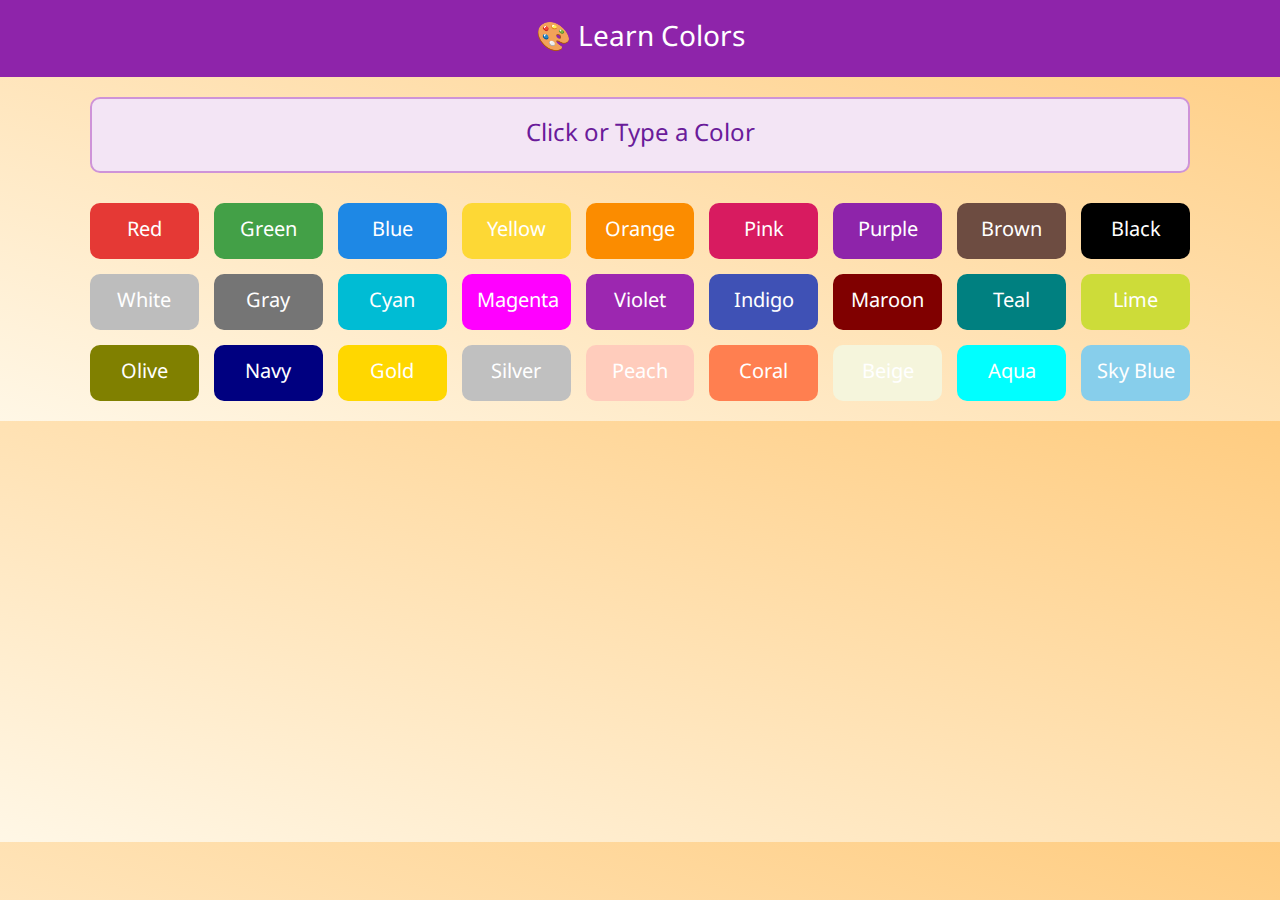
<file: color.html>
<!DOCTYPE html>
<html lang="en">
<head>
  <meta charset="UTF-8">
  <title>Learn Colors</title>
  <link href="https://fonts.googleapis.com/css2?family=Noto+Sans+Gujarati&display=swap" rel="stylesheet">
  <style>
    body {
      font-family: 'Noto Sans Gujarati', sans-serif;
      background: linear-gradient(to top right, #fff7e6, #ffcc80);
      margin: 0;
      padding: 0;
    }

    .header {
      background-color: #8e24aa;
      color: white;
      padding: 20px;
      text-align: center;
      font-size: 28px;
    }

    .main {
      max-width: 1100px;
      margin: auto;
      padding: 20px;
    }

    .output-box {
      padding: 20px;
      font-size: 24px;
      background: #f3e5f5;
      border: 2px solid #ce93d8;
      border-radius: 10px;
      text-align: center;
      color: #6a1b9a;
      margin-bottom: 30px;
    }

    .colors {
      display: grid;
      grid-template-columns: repeat(auto-fit, minmax(100px, 1fr));
      gap: 15px;
    }

    .color-box {
      padding: 15px;
      color: white;
      font-size: 20px;
      text-align: center;
      border-radius: 10px;
      cursor: pointer;
      transition: 0.3s ease;
    }

    .color-box.active {
      outline: 4px solid #fff;
      box-shadow: 0 0 12px #000;
    }
  </style>
</head>
<body>
  <div class="header">🎨 Learn Colors</div>
  <div class="main">
    <div class="output-box" id="output">Click or Type a Color</div>
    <div class="colors" id="colors"></div>
  </div>

  <script>
    const colors = [
      { name: 'Red', hex: '#e53935' },
      { name: 'Green', hex: '#43a047' },
      { name: 'Blue', hex: '#1e88e5' },
      { name: 'Yellow', hex: '#fdd835' },
      { name: 'Orange', hex: '#fb8c00' },
      { name: 'Pink', hex: '#d81b60' },
      { name: 'Purple', hex: '#8e24aa' },
      { name: 'Brown', hex: '#6d4c41' },
      { name: 'Black', hex: '#000000' },
      { name: 'White', hex: '#bdbdbd' },
      { name: 'Gray', hex: '#757575' },
      { name: 'Cyan', hex: '#00bcd4' },
      { name: 'Magenta', hex: '#ff00ff' },
      { name: 'Violet', hex: '#9c27b0' },
      { name: 'Indigo', hex: '#3f51b5' },
      { name: 'Maroon', hex: '#800000' },
      { name: 'Teal', hex: '#008080' },
      { name: 'Lime', hex: '#cddc39' },
      { name: 'Olive', hex: '#808000' },
      { name: 'Navy', hex: '#000080' },
      { name: 'Gold', hex: '#ffd700' },
      { name: 'Silver', hex: '#c0c0c0' },
      { name: 'Peach', hex: '#ffccbc' },
      { name: 'Coral', hex: '#ff7f50' },
      { name: 'Beige', hex: '#f5f5dc' },
      { name: 'Aqua', hex: '#00ffff' },
      { name: 'Sky Blue', hex: '#87ceeb' }
    ];

    const colorDiv = document.getElementById('colors');
    const output = document.getElementById('output');

    function speak(text) {
      const synth = window.speechSynthesis;
      const utterance = new SpeechSynthesisUtterance(text);
      utterance.lang = 'en-US';
      synth.cancel();
      synth.speak(utterance);
    }

    colors.forEach(({ name, hex }) => {
      const box = document.createElement('div');
      box.className = 'color-box';
      box.style.backgroundColor = hex;
      box.textContent = name;
      box.dataset.name = name.toLowerCase();
      box.addEventListener('click', () => handleColor(name));
      colorDiv.appendChild(box);
    });

    function handleColor(name) {
      const spelling = name.toUpperCase().split('').join(' ');
      const msg = `${name} Spelled as: ${spelling}`;
      output.textContent = msg;
      speak(`${name}. Spelled as: ${spelling}`);

      document.querySelectorAll('.color-box').forEach(box => {
        box.classList.toggle('active', box.textContent === name);
      });
    }

    // Keyboard support
    let typedColor = '';
    let typingTimer;

    document.addEventListener('keydown', (e) => {
      if (!/^[a-zA-Z ]$/.test(e.key)) return;
      typedColor += e.key.toLowerCase();

      clearTimeout(typingTimer);
      typingTimer = setTimeout(() => {
        const match = colors.find(c => c.name.toLowerCase() === typedColor.trim());
        if (match) {
          handleColor(match.name);
        } else {
          output.textContent = `Color "${typedColor}" not found`;
        }
        typedColor = '';
      }, 700);
    });
  </script>
</body>
</html>
</file>
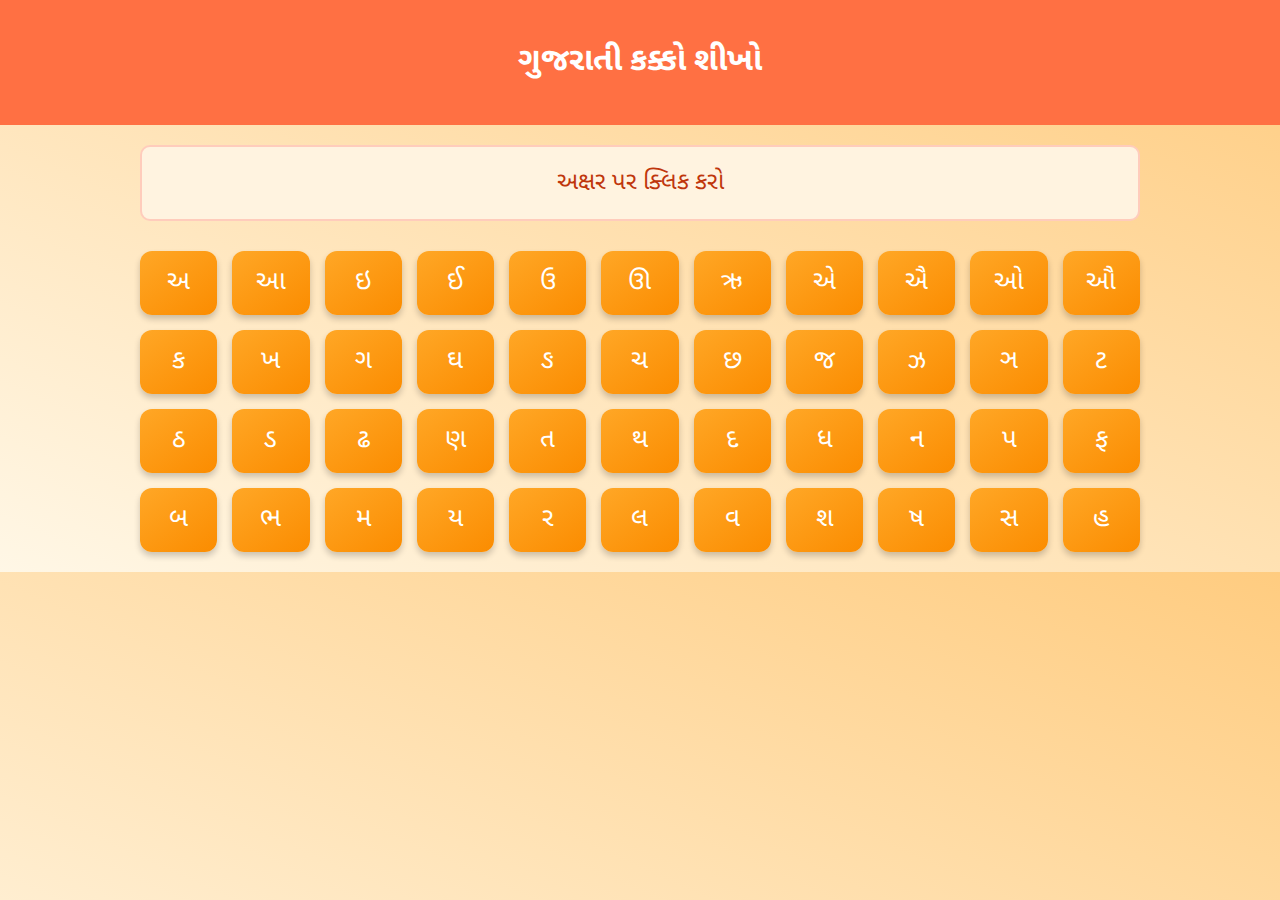
<file: kakko.html>
<!DOCTYPE html>
<html lang="gu">
<head>
  <meta charset="UTF-8" />
  <meta name="viewport" content="width=device-width, initial-scale=1.0"/>
  <title>ગુજરાતી કક્કો શીખો</title>
  <link href="https://fonts.googleapis.com/css2?family=Noto+Sans+Gujarati&display=swap" rel="stylesheet">
  <style>
    body {
      font-family: 'Noto Sans Gujarati', sans-serif;
      background: linear-gradient(to top right, #fff7e6, #ffcc80);
      margin: 0;
      padding: 0;
    }

    .header {
      background-color: #ff7043;
      color: white;
      padding: 20px;
      text-align: center;
    }

    .main {
      max-width: 1000px;
      margin: 0 auto;
      padding: 20px;
    }

    .output-box {
      padding: 20px;
      font-size: 24px;
      background: #fff3e0;
      border: 2px solid #ffccbc;
      border-radius: 10px;
      text-align: center;
      color: #bf360c;
      margin-bottom: 30px;
    }

    .letters {
      display: grid;
      grid-template-columns: repeat(auto-fit, minmax(70px, 1fr));
      gap: 15px;
    }

    .letter {
      background: linear-gradient(145deg, #ffa726, #fb8c00);
      color: white;
      font-size: 26px;
      border-radius: 12px;
      padding: 15px 0;
      text-align: center;
      cursor: pointer;
      transition: 0.3s ease;
      box-shadow: 0 4px 6px rgba(0,0,0,0.2);
    }

    .letter:hover {
      transform: scale(1.1);
      background: linear-gradient(145deg, #fb8c00, #ef6c00);
    }
  </style>
</head>
<body>

  <div class="header">
    <h1>ગુજરાતી કક્કો શીખો</h1>
  </div>

  <div class="main">
    <div class="output-box" id="output">અક્ષર પર ક્લિક કરો</div>
    <div class="letters" id="letters"></div>
  </div>

  <script src="js/kakko.js"></script>
</body>
</html>
</file>
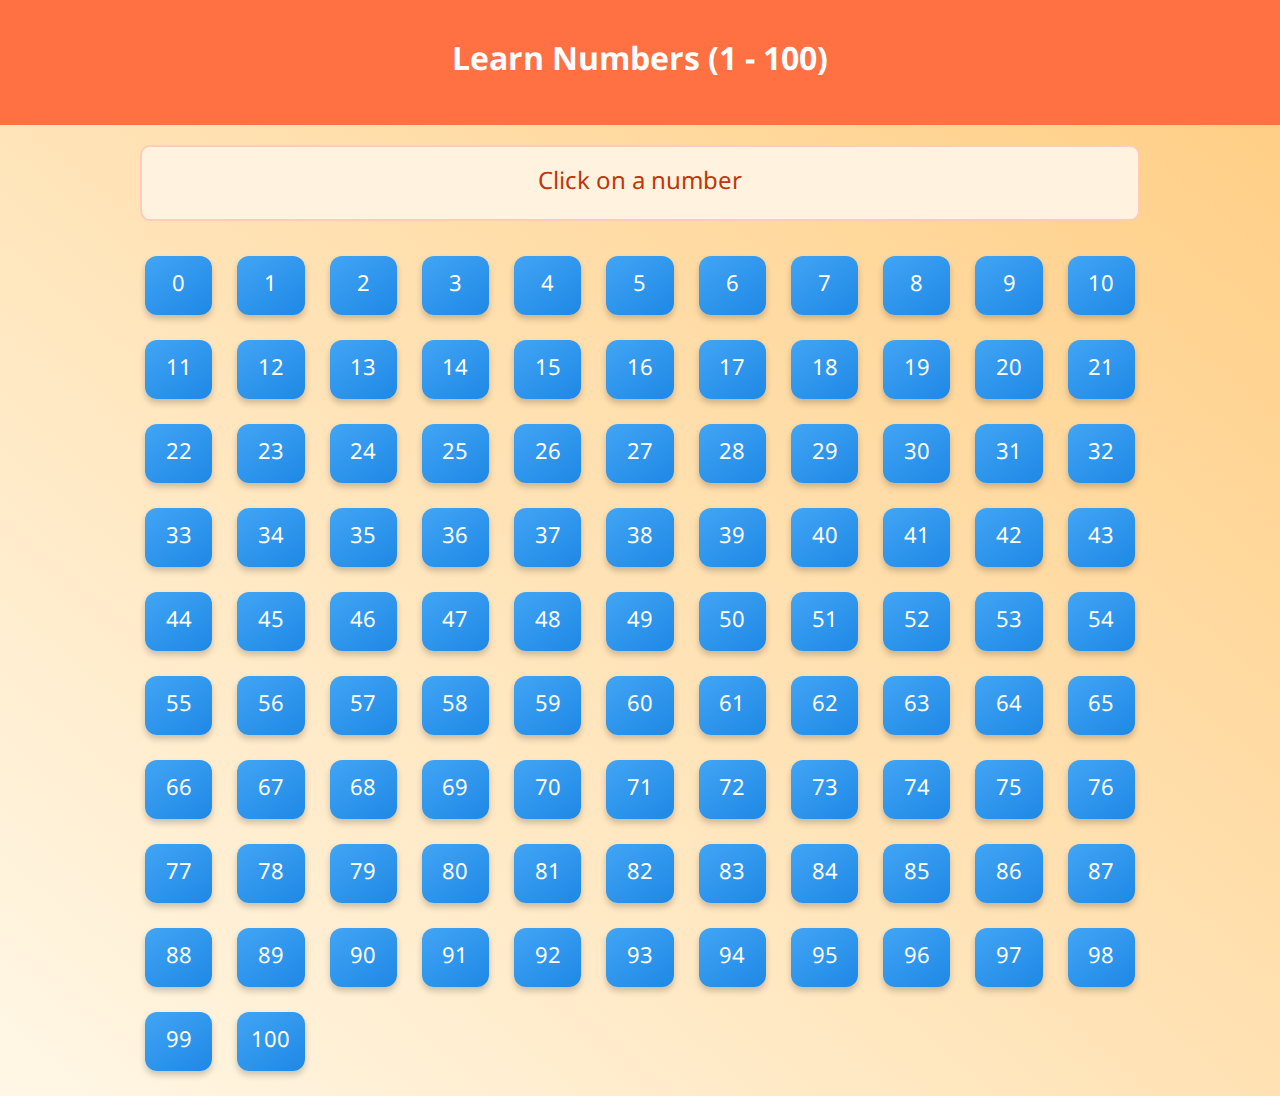
<file: number.html>
<!DOCTYPE html>
<html lang="en">
<head>
  <meta charset="UTF-8" />
  <meta name="viewport" content="width=device-width, initial-scale=1.0"/>
  <title>Learn Numbers</title>
  <link href="https://fonts.googleapis.com/css2?family=Noto+Sans+Gujarati&display=swap" rel="stylesheet">
  <style>
   body {
  font-family: 'Noto Sans Gujarati', sans-serif;
  background: linear-gradient(to top right, #fff7e6, #ffcc80);
  margin: 0;
  padding: 0;
}

.header {
  background-color: #ff7043;
  color: white;
  padding: 20px;
  text-align: center;
}

.main {
  max-width: 1000px;
  margin: 0 auto;
  padding: 20px;
}

.output-box {
  padding: 20px;
  font-size: 24px;
  background: #fff3e0;
  border: 2px solid #ffccbc;
  border-radius: 10px;
  text-align: center;
  color: #bf360c;
  margin-bottom: 30px;
}

.letters {
  display: grid;
  grid-template-columns: repeat(auto-fit, minmax(70px, 1fr));
  gap: 15px;
}

.letter {
  background: linear-gradient(145deg, #42a5f5, #1e88e5);
  color: white;
  font-size: 22px;
  border-radius: 12px;
  padding: 15px 0;
  text-align: center;
  cursor: pointer;
  transition: transform 0.3s ease, background 0.3s ease;
  box-shadow: 0 4px 6px rgba(0, 0, 0, 0.2);
  min-width: 40px;
  margin: 5px;
}

.letter:hover {
  transform: scale(1.1);
  background: linear-gradient(145deg, #1e88e5, #1565c0);
}

.letter.active {
  background: #4caf50;
  color: white;
  box-shadow: 0 0 10px #4caf50;
}


  </style>
</head>
<body>

  <div class="header">
    <h1>Learn Numbers (1 - 100)</h1>
  </div>

  <div class="main">
    <div class="output-box" id="output">Click on a number</div>
    <div class="letters" id="letters"></div>
  </div>

  <script src="js/number.js"></script>
</body>
</html>
</file>
